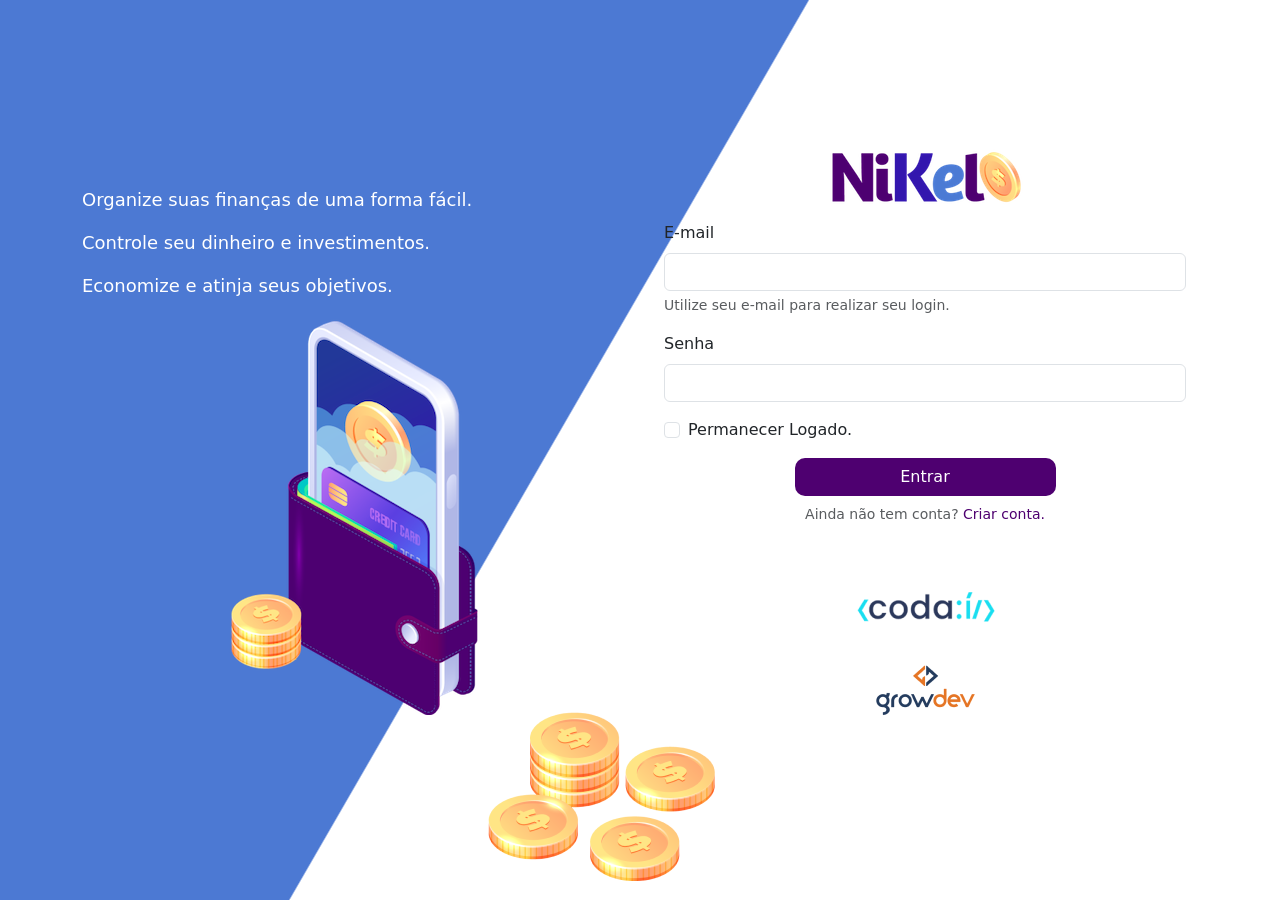
<file: public/index.html>
<!DOCTYPE html>
<html lang="pt-BR">
<head>
    <meta charset="UTF-8">
    <meta name="viewport" content="width=device-width, initial-scale=1.0">
    <meta http-equiv="X-UA-Compatible" content="ie=edge">
    <link href="https://cdn.jsdelivr.net/npm/bootstrap@5.1.3/dist/css/bootstrap.min.css" rel="stylesheet" integrity="sha384-1BmE4kWBq78iYhFldvKuhfTAU6auU8tT94WrHftjDbrCEXSU1oBoqyl2QvZ6jIW3" crossorigin="anonymous">
    <link rel="stylesheet" href="./css/styles.css">
    <title>Nikel</title>
</head>
<body id="login">
    <main>
        <div class="container">
            <div class="row vh-100">
                <div class="col d-flex justify-content-center my-5 flex-column">
                    <div class="text-login">
                        <p>Organize suas finanças de uma forma fácil.</p>
                        <p>Controle seu dinheiro e investimentos.</p>
                        <p>Economize e atinja seus objetivos.</p>
                    </div>
                    <div class="text-center">
                        <img src="./assets/images/pocket.png" alt="pocket" class="img-fluid">
                        <img src="./assets/images/coins.png" alt="coins" class="img-fluid d-none d-md-inline coins">
                    </div>
                </div>
                <div class="col d-flex justify-content-center my-5 flex-column">
                    <div class="container">
                        <div class="row">
                            <div class="col">
                                <div class="text-center mb-3">
                                    <img src="./assets/images/nikel-logo.png" alt="Logo" class="img-fluid ">
                                </div>
                            </div>
                        </div>
                        <div class="row">
                            <div class="col">
                                <form id="login-form">
                                    <div class="mb-3">
                                        <label for="email-input" class="form-label">E-mail</label>
                                        <input type="email" class="form-control" id="email-input" aria-describedby="emailHelp">
                                        <div id="emailHelp" class="form-text">Utilize seu e-mail para realizar seu login.</div>
                                    </div>
                                    <div class="mb-3">
                                        <label for="password-input" class="form-label">Senha</label>
                                        <input type="password" class="form-control" id="password-input">
                                    </div>
                                    <div class="mb-3 form-check">
                                        <input type="checkbox" class="form-check-input" id="session-check">
                                        <label class="form-check-label" for="session-check">Permanecer Logado.</label>
                                    </div>
                                    <button type="submit" class="btn button-login">Entrar</button>
                                </form> 
                            </div>
                        </div>
                        <div class="row">
                            <div class="col">
                                <p id="link-conta" class="text-center mt-2 form-text" data-bs-toggle="modal" data-bs-target="#register-Modal">Ainda não tem conta?<span class="link-default" > Criar conta.</span></p>
                            </div>
                        </div>
                        <div class="row">
                            <div class="col">
                                <div class="text-center mt-5">
                                    <img src="./assets/images/codai-logo.png" alt="codai-logo">
                                </div>
                            </div>
                        </div>
                        <div class="row">
                            <div class="col">
                                <div class="text-center">
                                    <img src="./assets/images/growdev-logo.png" alt="growdev-logo">
                                </div>
                            </div>
                        </div>
                    </div>
                </div>
            </div>
        </div>
       <!-- Modal -->
        <div class="modal fade" id="register-Modal" tabindex="-1" aria-labelledby="exampleModalLabel" role="dialog">
            <div class="modal-dialog">
            <div class="modal-content">
            <div class="modal-header">
                <h5 class="modal-title" id="exampleModalLabel">Crie sua conta.</h5>
                <button type="button" class="btn-close" data-bs-dismiss="modal" aria-label="Close"></button>
            </div>
            <form id="create-form">
                <div class="modal-body">
                    <div class="mb-3">
                        <label for="email-create-input" class="form-label">E-mail</label>
                        <input type="email" class="form-control" id="email-create-input" aria-describedby="emailHelp" required>
                        <div id="emailHelp" class="form-text">Utilize seu e-mail para realizar seu cadastro.</div>
                    </div>
                    <div class="mb-3">
                        <label for="password-create-input" class="form-label">Senha</label>
                        <input type="password" class="form-control" id="password-create-input" required>
                    </div>               
                </div>
            <div class="modal-footer">
                <button type="button" class="btn btn-secondary button-cancel" data-bs-dismiss="modal">Cancelar</button>
                <button type="submit" class="btn button-default">Criar conta</button>
            </div>
            </form>
            </div>
            </div>
        </div>
    </main>
    <script src="https://cdn.jsdelivr.net/npm/bootstrap@5.1.3/dist/js/bootstrap.bundle.min.js" integrity="sha384-ka7Sk0Gln4gmtz2MlQnikT1wXgYsOg+OMhuP+IlRH9sENBO0LRn5q+8nbTov4+1p" crossorigin="anonymous"></script>
    <script src="./js/index.js"></script>
</body>
</html>
</file>
<file: public/css/styles.css>
#login{
    background: linear-gradient(120deg, #4c79d3 44.9%, #ffffff 45% ) no-repeat fixed;    
}
#app{
    background: linear-gradient(120deg, #ffffff 44.9%, #4c79d3 45%) no-repeat fixed;
}
.text-login{
    color: #ffffff;
    font-size: 18px;
    font-weight: 500;
}
.coins{
    position: absolute;
    bottom: 0.5px;
}
.button-login{
    border-radius: 10px;
    background-color: #4e0070;
    color: #ffffff;
    width: 50%;
    margin: 0 25%;
}
.button-login:hover, .button-default:hover{
    background: #4c79d3;
    color: #ffffff;
}
.link-default{
    color: #4e0070;
    cursor: pointer;
}
.link-default:hover{
    color: #4c79d3;
}
header{
    border-bottom: 1px solid #bebcbc;
    padding: 5px;
    background-color: #ffffff;
}
.color-primary{
    color: #4e0070;
}
.color-secondary{
    color:#4c79d3;
}
.icon-detail{
    font-size: 50px;
    margin-right: 10px;
    vertical-align: middle;
}
.info{
    background-color: #ffffff;
    border-radius: 20px 20px 0px 0px;
    padding: 20px 0px 0px 0px;
}
.button-default{
    border-radius: 10px;
    background-color: #4e0070;
    color: #ffffff;
}
.button-cancel{
    border-radius: 10px;
}
.button-float{
    border-radius: 100%;
    height: 50px;
    width: 50px;
    position: fixed;
    bottom: 1rem;
    right: 2rem;
    font-size: 30px;
    background-color: #4e0070;
    color: #ffffff;
    padding: 0 !important;
    border: 2px solid #4e0070;
}
.button-float:hover{
    border: 2px solid #4c79d3;
    background-color: #ffffff;
    color: #4c79d3;
}
.logout{
    min-width: 5rem !important;
}
.menu{
    margin-right: 20px;
}
.home-transaction-item{
    font-size: 80%;
    margin-bottom: 1.2rem !important;
}
.home-transaction-value{
    font-size: calc(1.06rem + .72vw) !important;
}
.home-transaction-item .btn-sm{
    font-size: .7rem;
    padding: .2rem .4rem;
}
@media (min-width: 1200px){
    .home-transaction-value{
        font-size: 1.6rem !important;
    }
}
</file>
